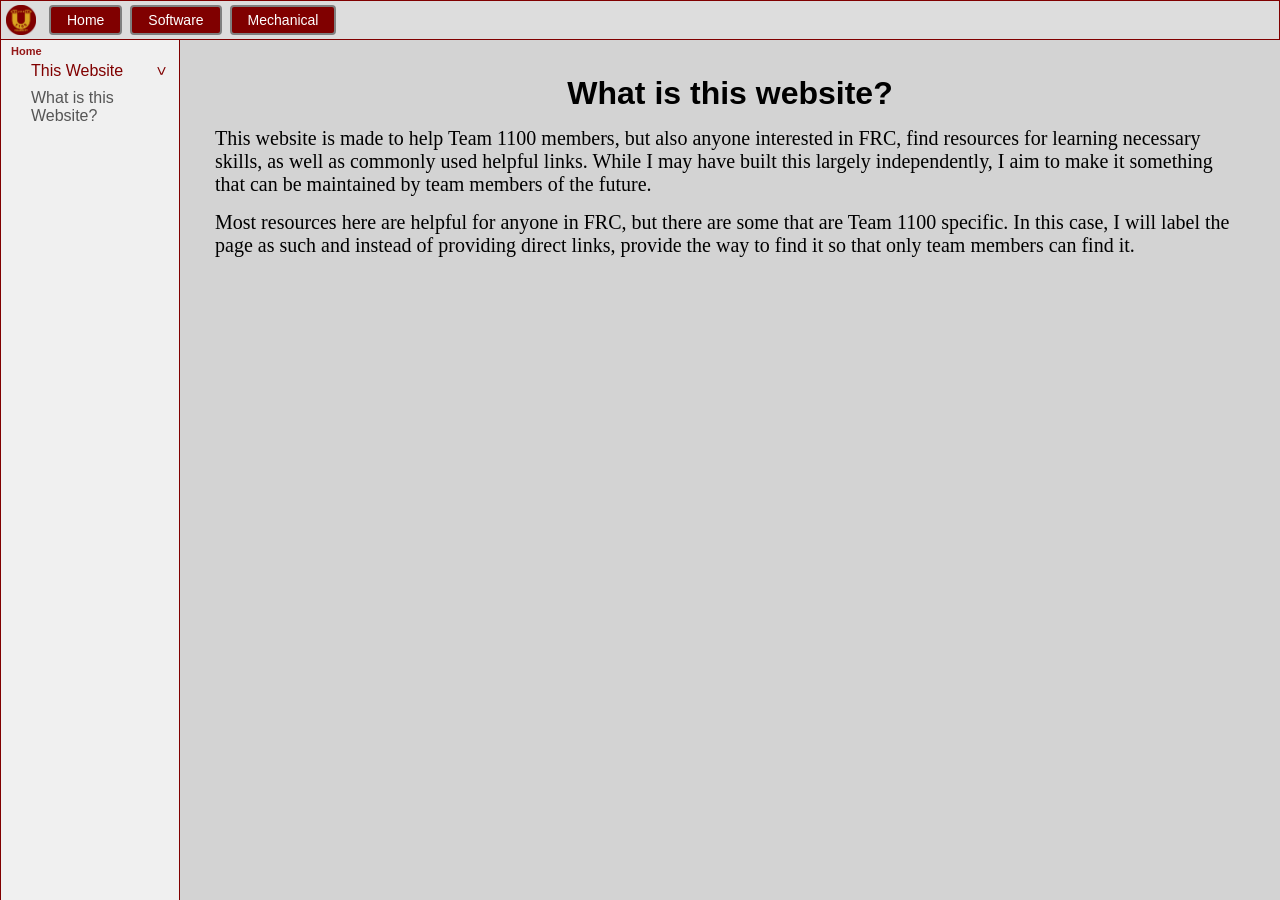
<file: index.html>
<!DOCTYPE html>
<html>
<head>
<meta http-equiv="refresh" content="0; url=home/thisWebsite/index.html">
/* this page is used to redirect to the home page of the website. */
</head>
<body>
<p>If you are not redirected, follow this <a href="home/thisWebsite/index.html">link</a>.</p>
</body>
</html>
</file>
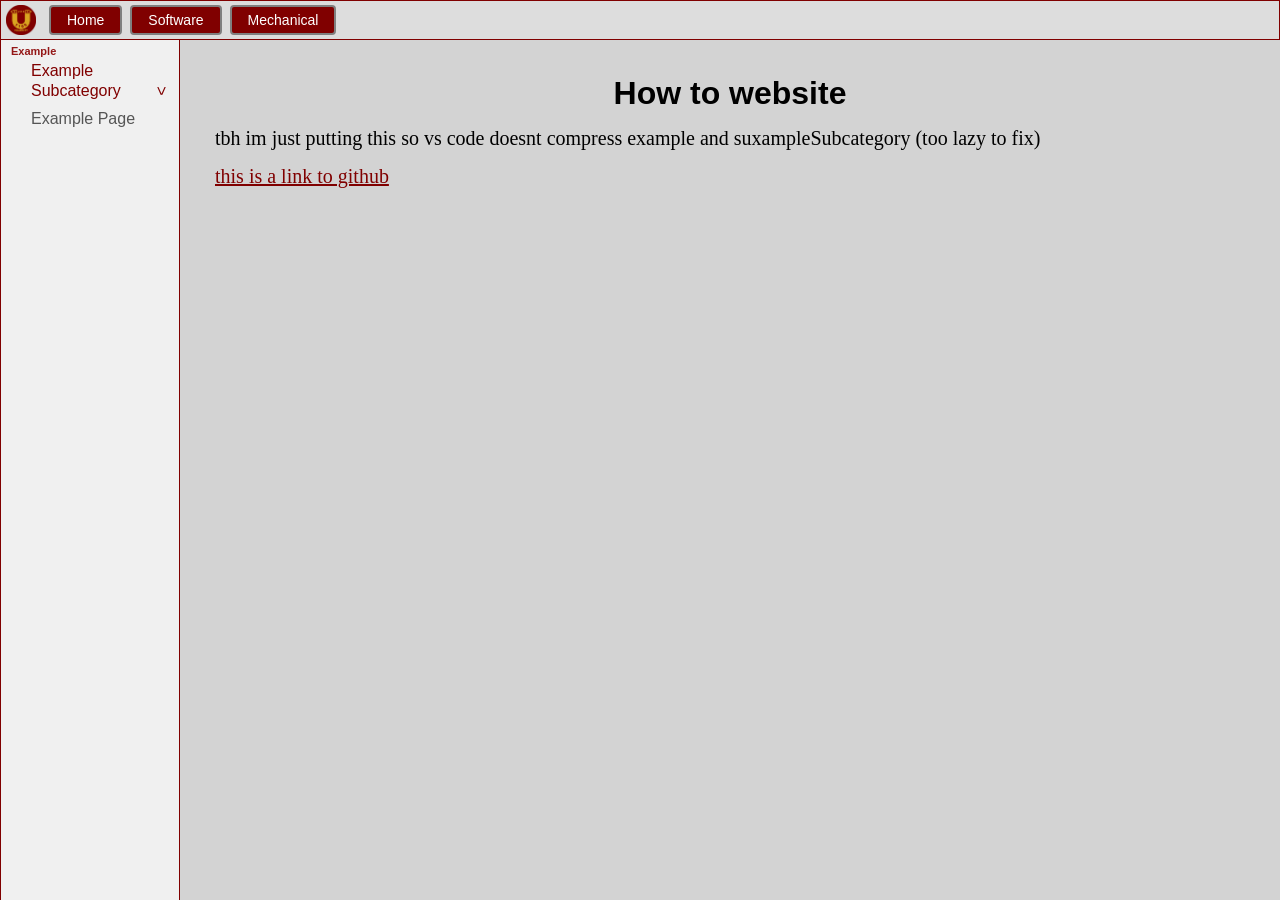
<file: example/exampleOnePageSubcategory/index.html>
<!DOCTYPE html>
<html lang="en">

<head>
  <meta http-equiv="content-type" content="text/html; charset=UTF-8">
  <meta name="viewport" content="width=device-width, initial-scale=1.0">
  <title>Formatted Page</title>
  <link rel="stylesheet" href="../../global/styles.css">
</head>

<body>
  <script src="../../global/topbar.js"></script> <!-- adds the navigation topbar, should use in all pages --> 
    <script src="../../global/emptySidebar.js"></script> <!-- adds a sidebar, varies with category -->  
  <main class="main-content">
    <h1>How to website</h1>
    <p>tbh im just putting this so vs code doesnt compress example and suxampleSubcategory (too lazy to fix) </p>
    <p><a href="https://github.com/">this is a link to github</a></p>
  </main>
</body>

</html>
</file>
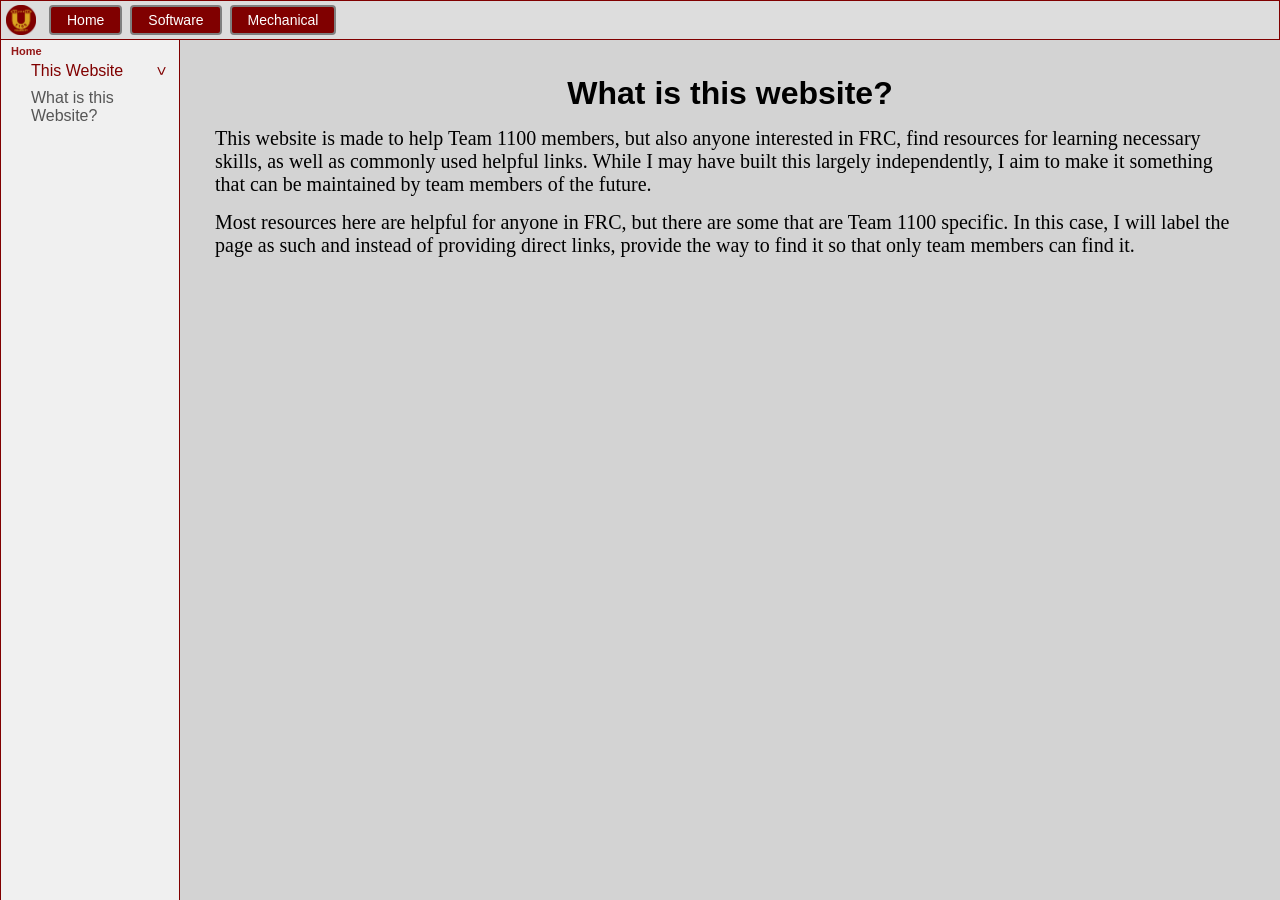
<file: home/thisWebsite/index.html>
<!DOCTYPE html>
<html lang="en">
  <head>
    <meta http-equiv="content-type" content="text/html; charset=UTF-8">
    <meta name="viewport" content="width=device-width, initial-scale=1.0">
    <title>Formatted Page</title>
    <link rel="stylesheet" href="../../global/styles.css">
  </head>
  <body>
    <script src="../../global/topbar.js"></script>
    <!-- adds the navigation topbar, should use in all pages -->
    <script src="../../global/emptySidebar.js"></script>
    <!-- adds a sidebar, varies with category -->
    <main class="main-content">
      <h1>What is this website?</h1>
      <p>This website is made to help Team 1100 members, but also anyone
        interested in FRC, find resources for learning necessary skills, as well
        as commonly used helpful links. While I may have built this largely
        independently, I aim to make it something that can be maintained by team
        members of the future.</p>
      <p>Most resources here are helpful for anyone in FRC, but there are some
        that are Team 1100 specific. In this case, I will label the page as such
        and instead of providing direct links, provide the way to find it so
        that only team members can find it.</p>
    </main>
  </body>
</html>
</file>
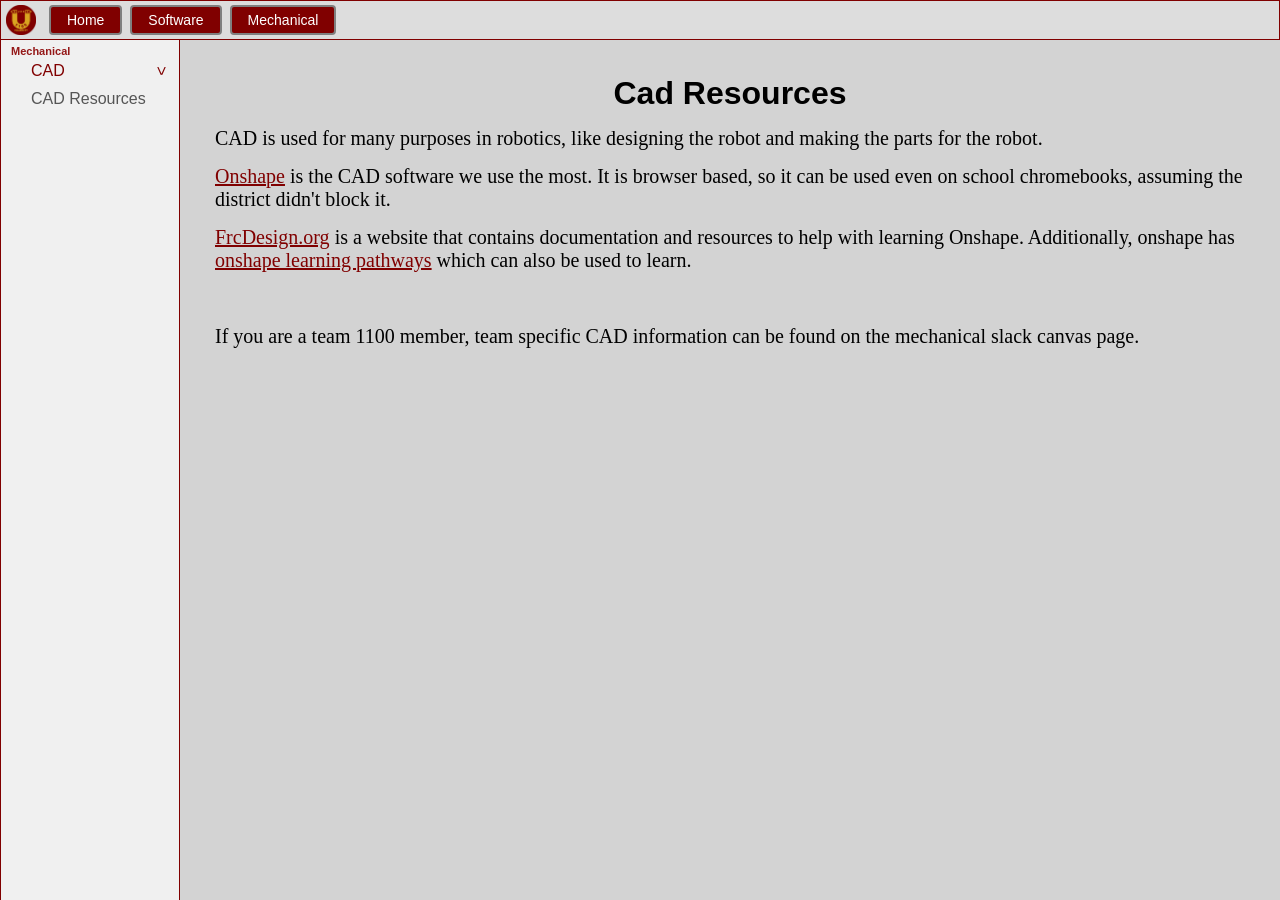
<file: mechanical/cad/index.html>
<!DOCTYPE html>
<html lang="en">
  <head>
    <meta http-equiv="content-type" contents="text/html; charset=UTF-8">
    <meta name="viewport" content="width=device-width, initial-scale=1.0">
    <title>Formatted Page</title>
    <link rel="stylesheet" href="../../global/styles.css">
  </head>
  <body>
    <script src="../../global/topbar.js"></script> <!-- adds the navigation topbar, should use in all pages --> 
    <script src="../../global/emptySidebar.js"></script> <!-- adds a sidebar, varies with category --> 
    <main class="main-content">
      <h1>Cad Resources</h1>
      <p>CAD is used for many purposes in robotics, like designing the robot and
        making the parts for the robot. </p>
      <p><a href="http://onshape.com">Onshape</a> is the CAD software we use the
        most. It is browser based, so it can be used even on school chromebooks,
        assuming the district didn't block it.</p>
      <p><a href="http://frcdesign.org">FrcDesign.org</a> is a website that
        contains documentation and resources to help with learning Onshape.
        Additionally, onshape has <a href="https://learn.onshape.com/">onshape
          learning pathways</a> which can also be used to learn.</p>
      <p><br>
      </p>
      <p>If you are a team 1100 member, team specific CAD information can be
        found on the mechanical slack canvas page.</p>
    </main>
  </body>
</html>
</file>
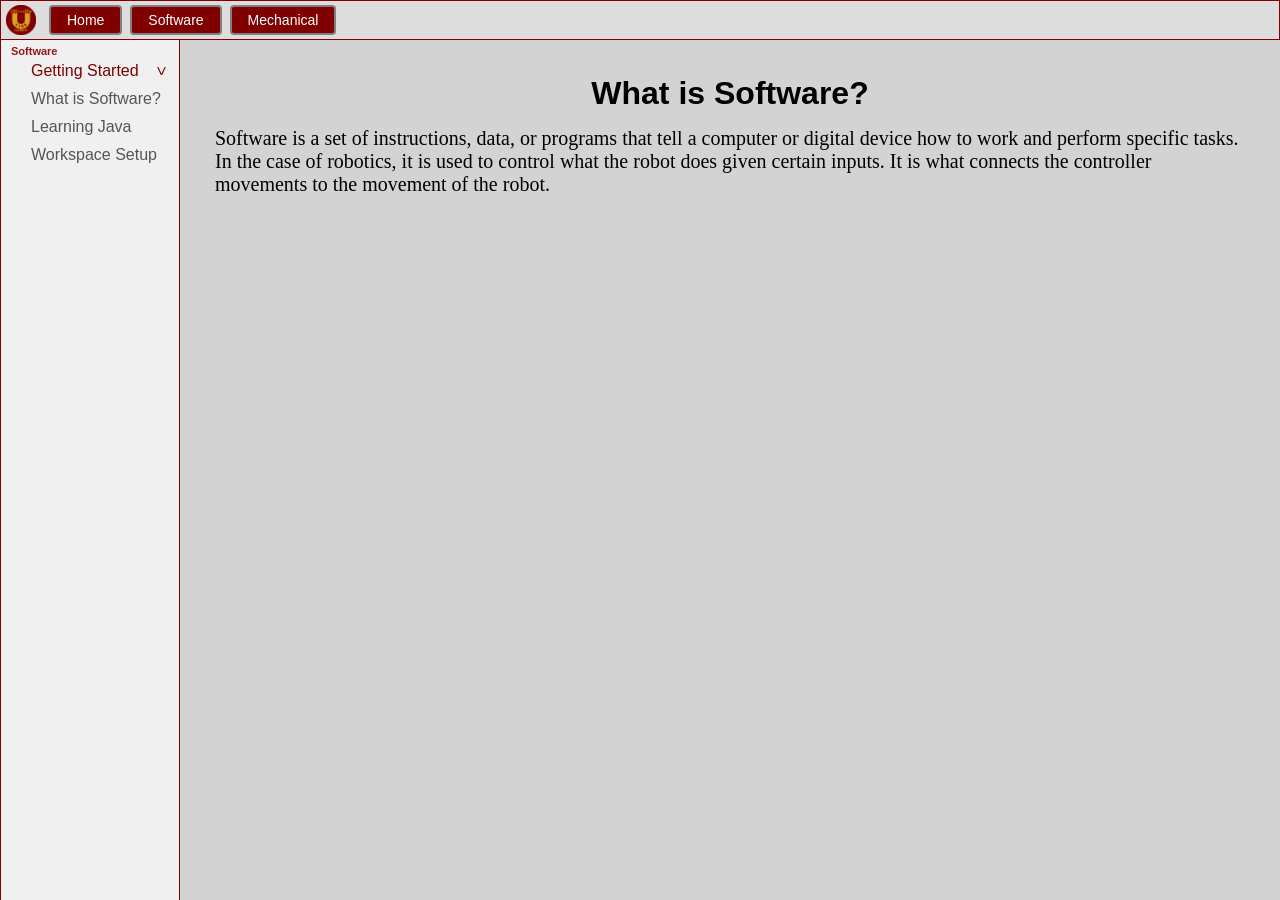
<file: software/gettingStarted/index.html>
<!DOCTYPE html>
<html lang="en">
  <head>
    <meta http-equiv="content-type" content="text/html; charset=UTF-8">
    <meta name="viewport" content="width=device-width, initial-scale=1.0">
    <title>Formatted Page</title>
    <link rel="stylesheet" href="../../global/styles.css">
  </head>
  <body>
    <script src="../../global/topbar.js"></script>
    <!-- adds the navigation topbar, should use in all pages -->
    <script src="softwareSidebar.js"></script> <!-- adds a sidebar, varies with category --> 
    <!-- adds a sidebar, varies with category -->
    <main class="main-content">
      <h1>What is Software?</h1>
      <p>Software is a set of instructions, data, or programs that tell a
        computer or digital device how to work and perform specific tasks. In
        the case of robotics, it is used to control what the robot does given
        certain inputs. It is what connects the controller movements to the
        movement of the robot.</p>
      <p><br>
      </p>
      <p><br>
      </p>
    </main>
  </body>
</html>
</file>
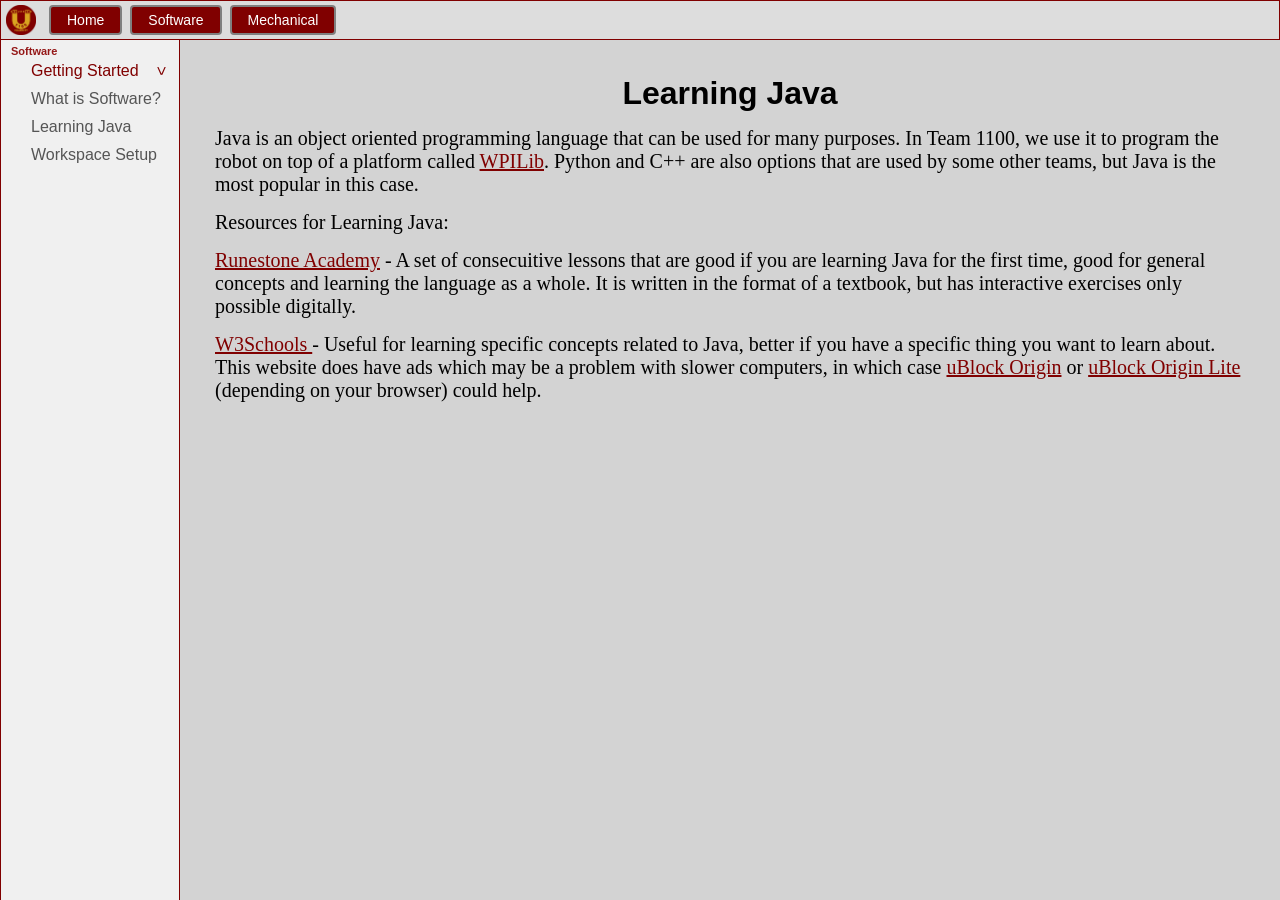
<file: software/gettingStarted/learningJava.html>
<!DOCTYPE html>
<html lang="en">
  <head>
    <meta http-equiv="content-type" content="text/html; charset=UTF-8">
    <meta name="viewport" content="width=device-width, initial-scale=1.0">
    <title>Learning Java</title>
    <link rel="stylesheet" href="../../global/styles.css">
  </head>
  <body>
    <script src="../../global/topbar.js"></script> <!-- adds the navigation topbar, should use in all pages --> 
    <script src="softwareSidebar.js"></script> <!-- adds a sidebar, varies with category --> 
    <main class="main-content">
      <h1>Learning Java</h1>
      <p>Java is an object oriented programming language that can be used for
        many purposes. In Team 1100, we use it to program the robot on top of a
        platform called <a href="https://wpilib.org/">WPILib</a>. Python and
        C++ are also options that are used by some other teams, but Java is the
        most popular in this case. </p>
      <p>Resources for Learning Java:</p>
      <p><a href="https://runestone.academy/ns/books/published/csjava/index.html">Runestone
          Academy</a> - A set of consecuitive lessons that are good if you are
        learning Java for the first time, good for general concepts and learning
        the language as a whole. It is written in the format of a textbook, but
        has interactive exercises only possible digitally.</p>
      <p><a href="https://www.w3schools.com/java/default.asp">W3Schools </a>-
        Useful for learning specific concepts related to Java, better if you
        have a specific thing you want to learn about. This website does have
        ads which may be a problem with slower computers, in which case <a href="https://ublockorigin.com/">uBlock
          Origin</a> or <a href="https://chromewebstore.google.com/detail/ublock-origin-lite/ddkjiahejlhfcafbddmgiahcphecmpfh?hl=en">uBlock
          Origin Lite</a> (depending on your browser) could help.</p>
      <p><br>
      </p>
    </main>
  </body>
</html>
</file>
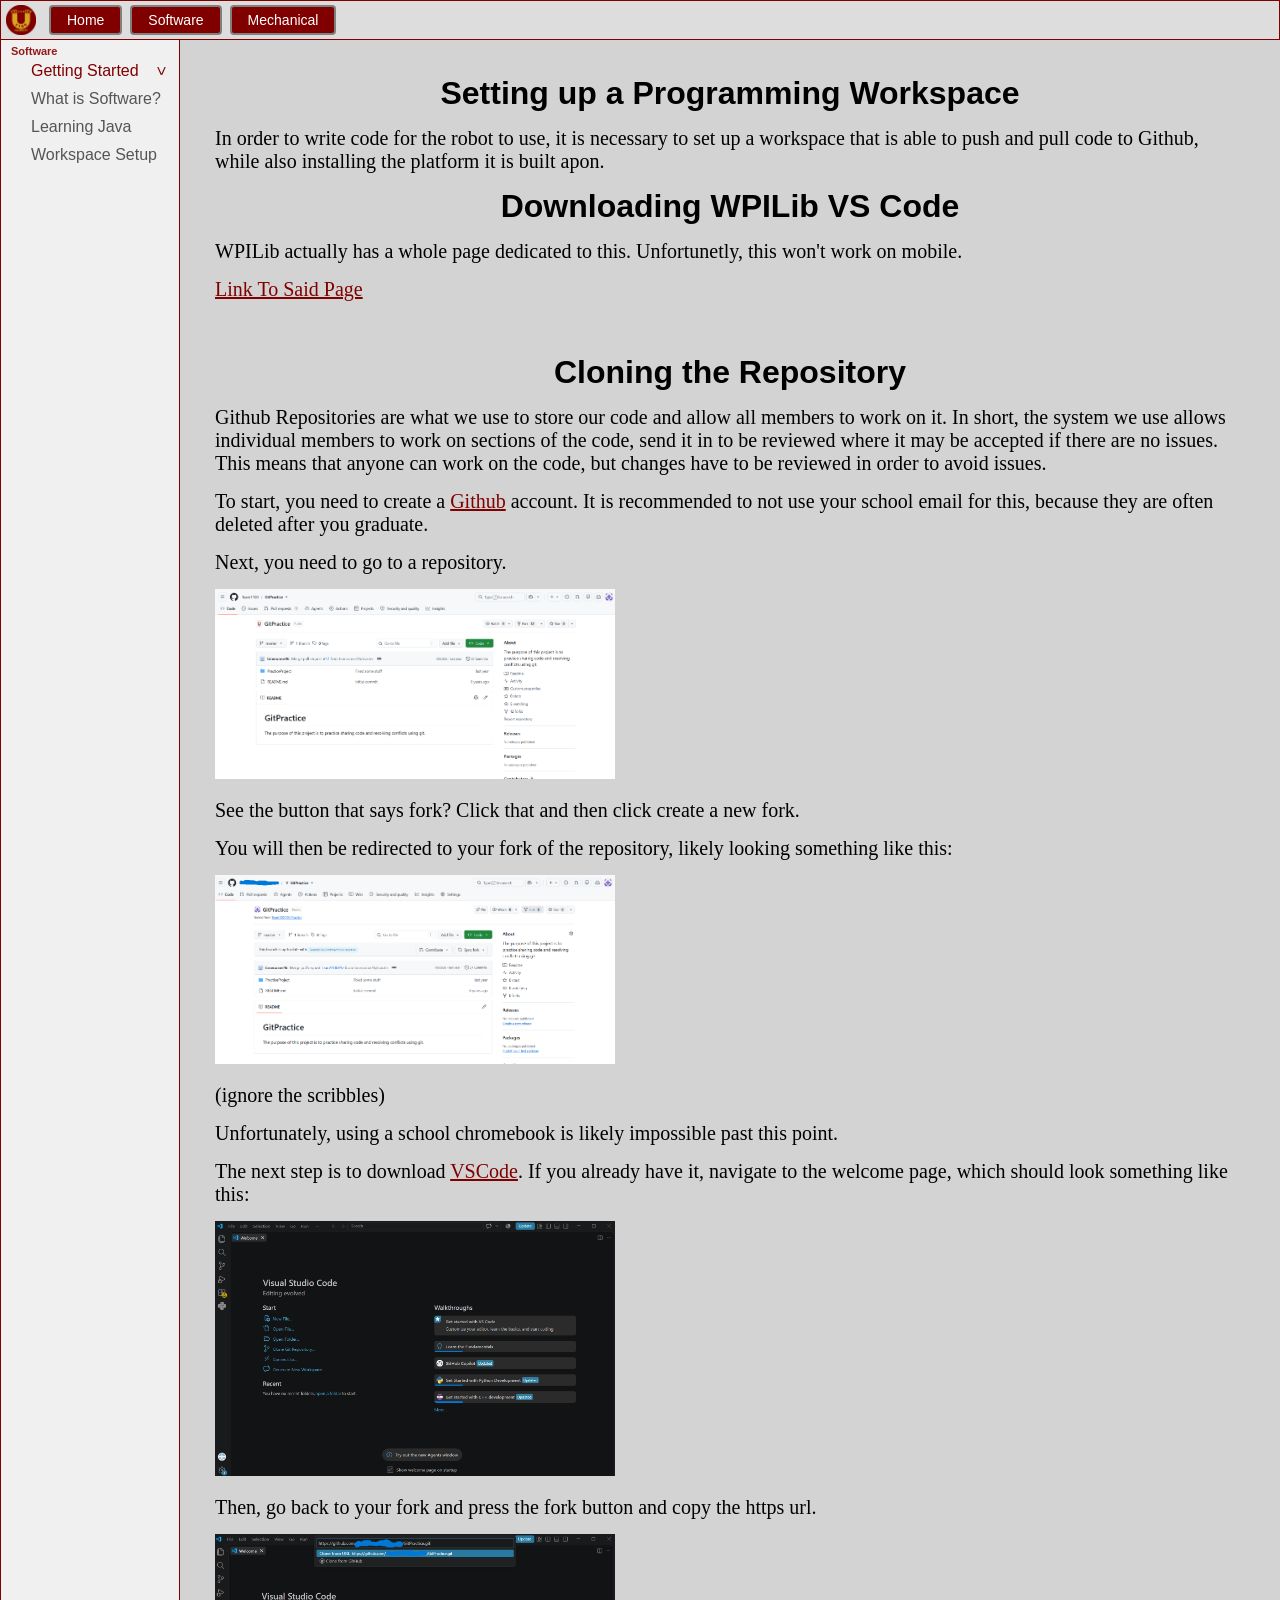
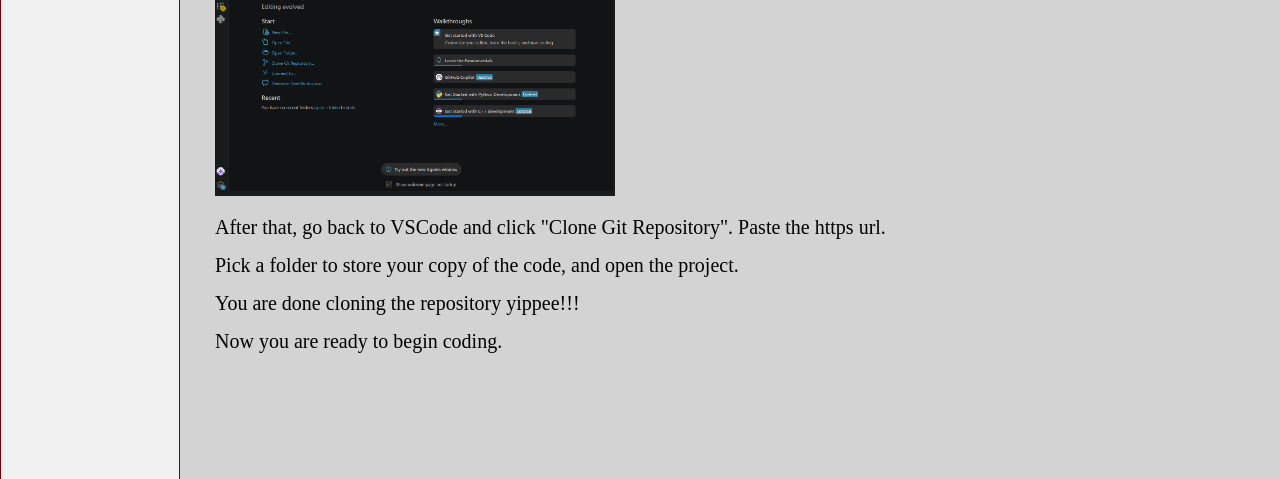
<file: software/gettingStarted/workspaceSetup.html>
<!DOCTYPE html>
<html lang="en">
  <head>
    <meta http-equiv="content-type" content="text/html; charset=UTF-8">
    <meta name="viewport" content="width=device-width, initial-scale=1.0">
    <title>Workspace Setup</title>
    <link rel="stylesheet" href="../../global/styles.css">
  </head>
  <body>
    <script src="../../global/topbar.js"></script>
    <!-- adds the navigation topbar, should use in all pages -->
    <script src="softwareSidebar.js"></script> <!-- adds a sidebar, varies with category --> 
    <!-- adds a sidebar, varies with category -->
    <main class="main-content">
      <h1>Setting up a Programming Workspace</h1>
      <p>In order to write code for the robot to use, it is necessary to set up
        a workspace that is able to push and pull code to Github, while also
        installing the platform it is built apon. </p>
      <h1>Downloading WPILib VS Code</h1>
      <p>WPILib actually has a whole page dedicated to this. Unfortunetly, this
        won't work on mobile.</p>
      <p><a href="https://docs.wpilib.org/en/latest/docs/zero-to-robot/step-2/wpilib-setup.html">Link
          To Said Page</a></p>
      <p>&nbsp; </p>
      <h1>Cloning the Repository</h1>
      <p>Github Repositories are what we use to store our code and allow all
        members to work on it. In short, the system we use allows individual
        members to work on sections of the code, send it in to be reviewed where
        it may be accepted if there are no issues. This means that anyone can
        work on the code, but changes have to be reviewed in order to avoid
        issues.</p>
      <p>To start, you need to create a <a href="https://github.com/">Github</a>
        account. It is recommended to not use your school email for this,
        because they are often deleted after you graduate.</p>
      <p>Next, you need to go to a repository.</p>
      <p><img src="media/teamGitPractice.png" alt=""></p>
      <p>See the button that says fork? Click that and then click create a new
        fork.</p>
      <p>You will then be redirected to your fork of the repository, likely
        looking something like this:</p>
      <p><img src="media/personalGitPractice.png" alt=""></p>
      <p>(ignore the scribbles)</p>
      <p>Unfortunately, using a school chromebook is likely impossible past this
        point.</p>
      <p>The next step is to download <a href="https://code.visualstudio.com/download?_exp_download=d53503e735">VSCode</a>.
        If you already have it, navigate to the welcome page, which should look
        something like this:</p>
      <p><img src="media/VSCode.png" alt=""></p>
      <p>Then, go back to your fork and press the fork button and copy the https
        url.</p>
      <p><img src="media/VSCodeClone.png" alt=""></p>
      <p>After that, go back to VSCode and click "Clone Git Repository". Paste
        the https url.</p>
      <p>Pick a folder to store your copy of the code, and open the project.</p>
      <p>You are done cloning the repository yippee!!!</p>
      <p>Now you are ready to begin coding.</p>
      <p><br>
      </p>
      <p><br>
      </p>
    </main>
  </body>
</html>
</file>
<file: global/styles.css>
:root { /* muh variables :3 */
  --maroon: maroon;
  --gold: gold;
  --top-bar-height: 40px;
  --top-bar-total-height: var(--top-bar-height);
  --top-button-height: 30px;
  --sidebar-width: 180px;
  --team-logo-height: var(--top-button-height);
  --border-color: var(--maroon);
  --border-width: 1px;
  --link-color: var(--maroon);
}

* {
  box-sizing: border-box;
  margin: 0;
  padding: 0;
}



body {
  background-color: lightgray;
  font-family: Arial, sans-serif;
}

h1 {
  color: black;
  text-align: center;
  margin-bottom: 15px;
}

p {
  font-family: verdana;
  font-size: 20px;
  color: black;
  margin-bottom: 15px;
}

a {  
  color: var(--link-color);
  /* this is the thing for links */
}
a:hover{
  color: var(--gold);
}

#sidebar_left {
  overflow-y: auto;
  width: var(--sidebar-width);
  position: fixed;
  height: 1100%; 
  background: #f0f0f0;
  border-right: 1px #aaa solid;
  top: var(--top-bar-total-height); /* positioned under topbar */
  left: 0px;
  padding: 5px 10px;
  border-style: solid;
  border-width: var(--border-width);
  border-color: var(--border-color);
  border-top: 0px;
}

#sidebar_left h1 {
  font-size: 11px;
  text-align: left;
  margin-bottom: 4px;
  color:rgb(148, 23, 23);
}

#sidebar_left ul {
  list-style: square;
  padding-left: 20px;
}

#sidebar_left li {
  display: flex;
  align-items: center;
  min-height: 20px;
  margin-bottom: 8px;
}

#sidebar_left > ul > li {
  display: block;
}

#sidebar_left .sidebar-pages {
  display: block;
  margin-top: 8px;
  padding-left: 0;
}

#sidebar_left .sidebar-pages[hidden] {
  display: none;
}

#sidebar_left .sidebar-pages li:last-child {
  margin-bottom: 0;
}

#sidebar_left .sidebar-subcategory {
  position: relative;
  display: block;
  width: 100%;
  border: 0;
  background: transparent;
  color: var(--maroon);
  cursor: pointer;
  font: inherit;
  line-height: 20px;
  padding: 0 18px 0 0;
  text-align: left;
}

#sidebar_left .sidebar-subcategory::after {
  content: ">";
  position: absolute;
  right: 4px;
  transition: transform 0.15s ease;
}

#sidebar_left .sidebar-subcategory[aria-expanded="true"]::after {
  transform: rotate(90deg);
}

#sidebar_left .sidebar-subcategory:hover {
  color: var(--gold);
  text-decoration: underline;
}

#sidebar_left a {
  color: #555;
  text-decoration: none;
}

#sidebar_left a:hover {
  text-decoration: underline;
}

.main-content {
  margin-top: var(--top-bar-total-height);
  padding: 35px;
}

.main-content img {
  width: 400px;
}

.emoji-line {
  word-break: break-all;
}



#topbar {
  height: var(--top-bar-total-height);
  width: 100%;
  position: fixed; 
  top: 0;
  left: 0;
  z-index: 1000;
  overflow: visible;
}

#topbar-scroll {
  height: var(--top-bar-total-height);
  width: 100%;
  background: #ddd;
  border: var(--border-width) solid var(--border-color);
  display: flex;
  align-items: center;
  flex-wrap: nowrap; /* prevent children wrapping to next row */
  overflow-x: auto;
  overflow-y: visible;
  scrollbar-width: none;
  -ms-overflow-style: none;
  -webkit-overflow-scrolling: touch;
}

#topbar-scroll::-webkit-scrollbar {
  display: none;
}

#topbar a{
  align-self: center;
  flex: 0 0 auto;
}
#topbar img{
  height: var(--team-logo-height);
  display: flex;
  align-self: center;
  padding: 0px 5px;
}

/* Horizontally scrollable category links. */
.category-row {
  display: flex;
  align-items: center;
  gap: 8px;
  flex: 0 0 auto;
  min-width: max-content;
  flex-wrap: nowrap; /* keep all buttons on same row */
  padding: 0 8px;
  white-space: nowrap;
  margin: 0;
}


.toggle-btn {
  background-color: var(--maroon);
  color: white;
  padding: 0 16px; 
  height: var(--top-button-height);
  font-size: 14px;
  border: 2px solid gray; 
  border-radius: 4px; 
  transform: none;
  flex: 0 0 auto;
  cursor: pointer;
  display: flex;
  align-items: center; 
}



.toggle-btn:hover {
  background-color: var(--gold);
}

@media screen and (max-width: 760px) {
  #sidebar_left {
    display: none; 
  }
  
  .main-content {
    margin-left: 0;
  }
  .toggle-btn{
    display: block;
  }

  body.sidebar-open #sidebar_left {
    display: block;
  }
}

@media screen and (min-width: 768px){
  #sidebar_left {
    display: block;
  }
  .main-content {
    margin-left: 180px;  
  }
  .toggle-btn{
    display: none;
  }
}

.topbar-link {
  background-color: var(--maroon);
  color: white;
  padding: 0 16px;
  height: var(--top-button-height);
  font-size: 14px;
  border: 2px solid gray;
  border-radius: 4px;
  flex: 0 0 auto;
  white-space: nowrap;
  text-decoration: none;
  display: flex;
  align-items: center;
}

.topbar-link:hover {
  background-color: var(--gold);
  color: white;
}
</file>
